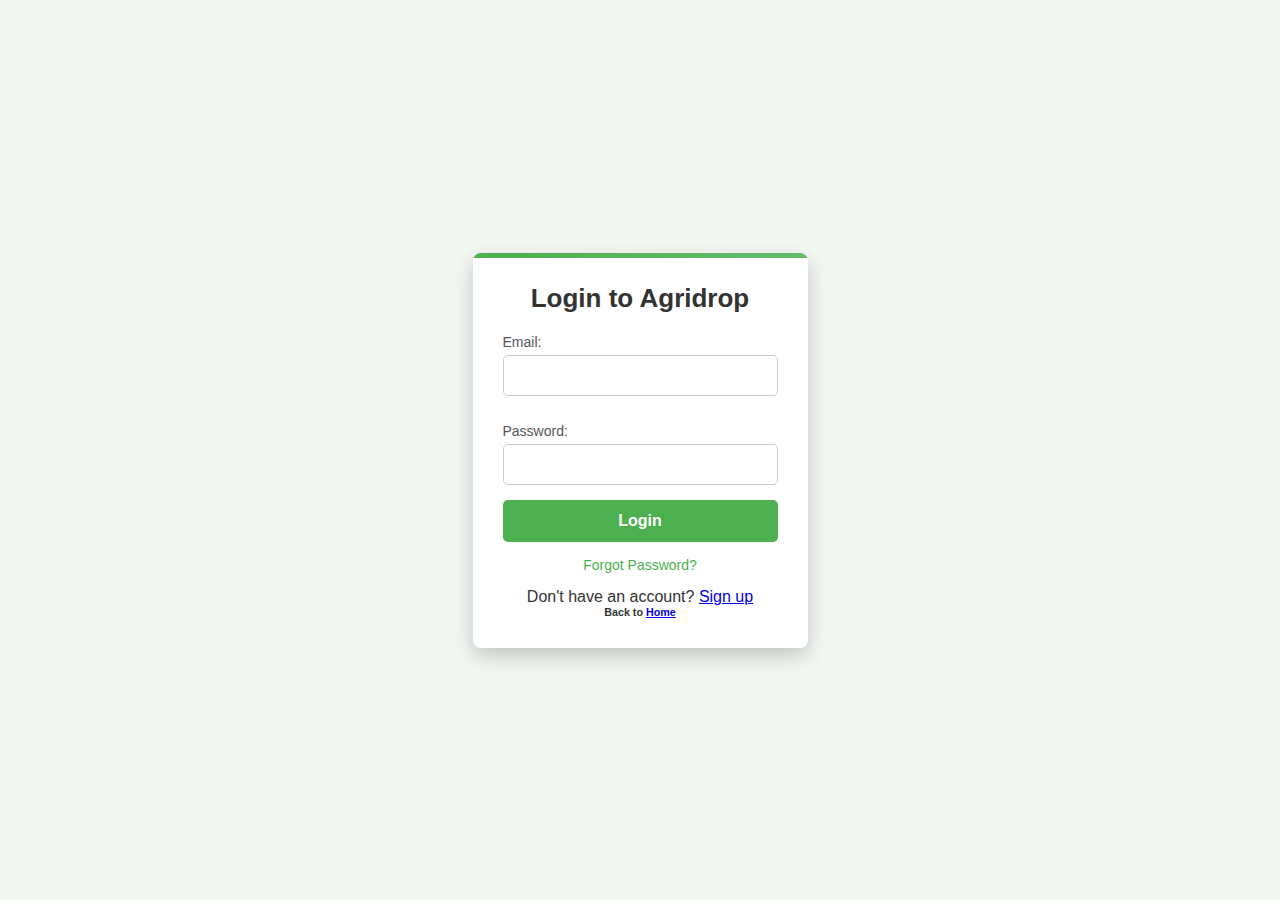
<file: login.html>
<!DOCTYPE html>
<html lang="en">
<head>
    <meta charset="UTF-8">
    <meta name="viewport" content="width=device-width, initial-scale=1.0">
    <title>Login - Agridrop</title>
    <link rel="stylesheet" href="login.css">
</head>
<body>
    <!-- Login Form Container -->
    <div class="form-container">
        <h2>Login to Agridrop</h2>
        <form>
            <label for="email">Email:</label>
            <input type="email" id="email" name="email" required>
            
            <label for="password">Password:</label>
            <input type="password" id="password" name="password" required>
            
            <button type="submit">Login</button>
            <a href="#" class="forgot-password">Forgot Password?</a>
        </form>
        <p>Don't have an account? <a href="signup.html">Sign up</a></p>
        <h6>Back to <a href="index.html">Home</a></h6>
    </div>

</body>
</html>
</file>
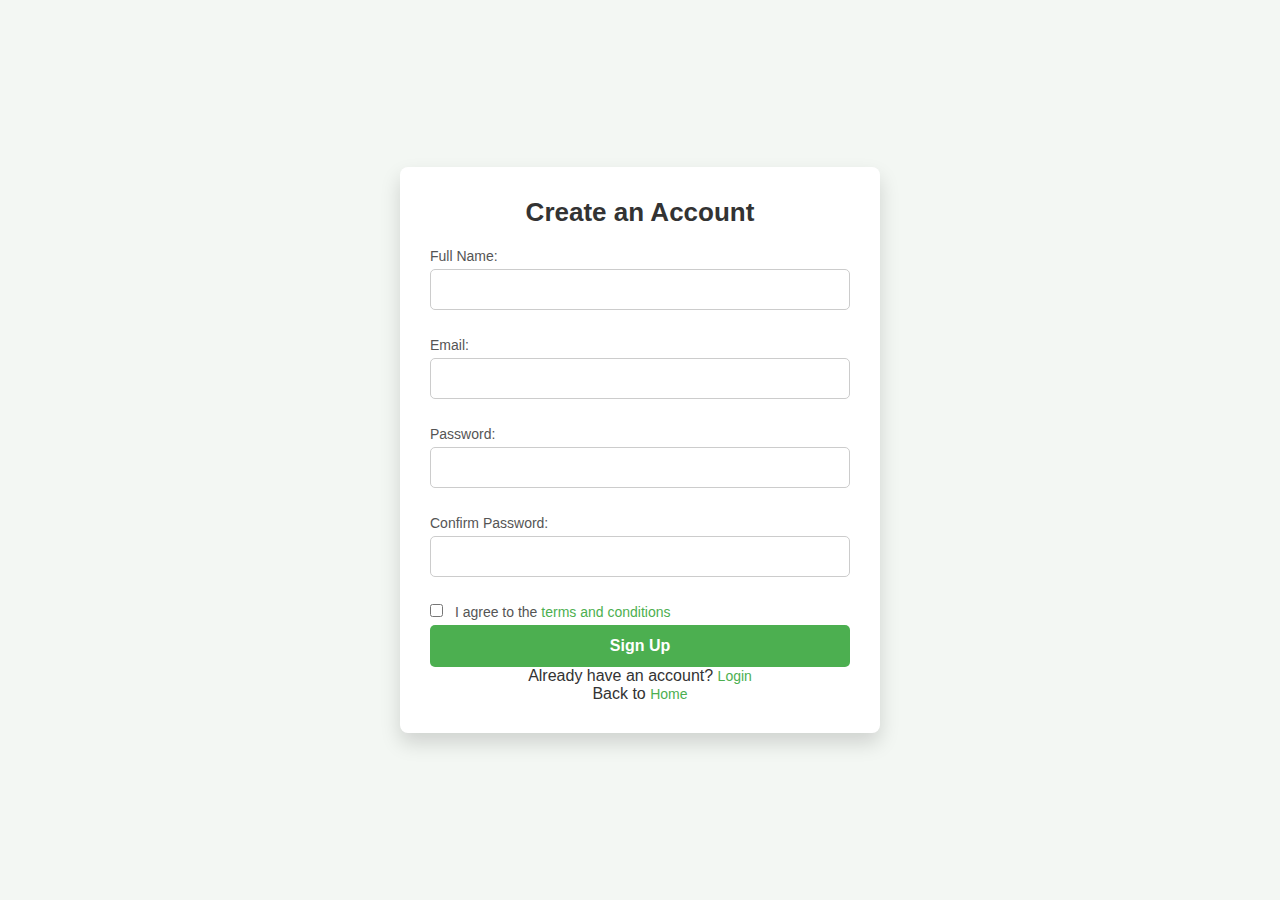
<file: signup.html>
<!DOCTYPE html>
<html lang="en">
<head>
    <meta charset="UTF-8">
    <meta name="viewport" content="width=device-width, initial-scale=1.0">
    <title>Sign Up - Agridrop</title>
    <link rel="stylesheet" href="signup.css">
</head>
<body>

    <!-- Sign-Up Form Container -->
    <div class="form-container">
        <h2>Create an Account</h2>
        <form>
            <label for="name">Full Name:</label>
            <input type="text" id="name" name="name" required>

            <label for="email">Email:</label>
            <input type="email" id="email" name="email" required>
            
            <label for="password">Password:</label>
            <input type="password" id="password" name="password" required>

            <label for="confirmPassword">Confirm Password:</label>
            <input type="password" id="confirmPassword" name="confirmPassword" required>

            <label>
                <input type="checkbox" required> I agree to the <a href="#">terms and conditions</a>
            </label>

            <button type="submit">Sign Up</button>
        </form>
        <p>Already have an account? <a href="login.html">Login</a></p>
        <p>Back to <a href="index.html">Home</a></p>

    </div>

</body>
</html>
</file>
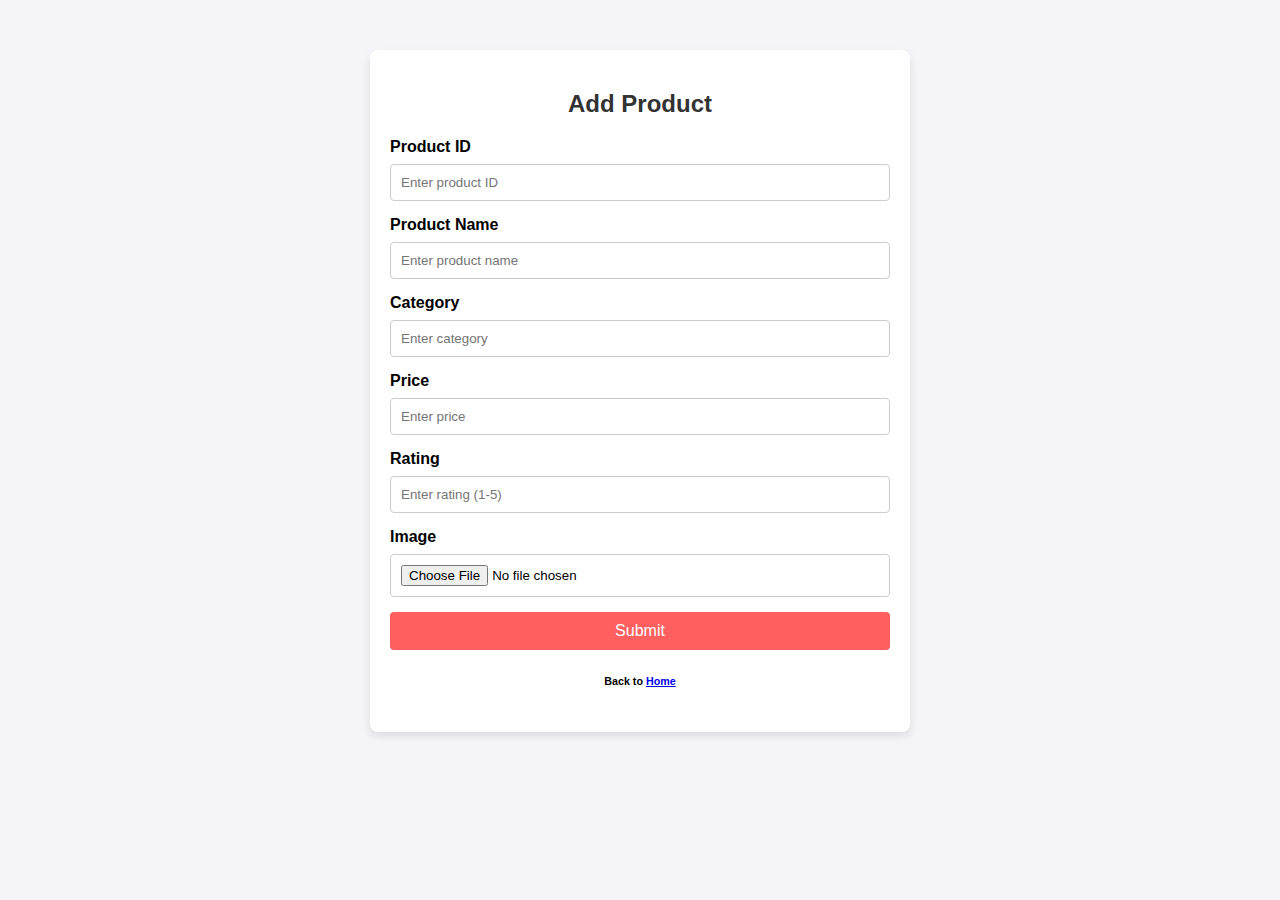
<file: Seller/addProduct.html>
<!DOCTYPE html>
<html lang="en">
<head>
    <meta charset="UTF-8">
    <meta name="viewport" content="width=device-width, initial-scale=1.0">
    <title>Add Product</title>
    <style>
        body {
            font-family: Arial, sans-serif;
            background-color: #f4f4f9;
            margin: 0;
            padding: 0;
        }

        .container {
            max-width: 500px;
            margin: 50px auto;
            background: #fff;
            padding: 20px;
            border-radius: 8px;
            box-shadow: 0 4px 8px rgba(0, 0, 0, 0.1);
        }

        h2 {
            text-align: center;
            color: #333;
        }

        label {
            display: block;
            margin-bottom: 8px;
            font-weight: bold;
        }

        input, select, textarea {
            width: 100%;
            padding: 10px;
            margin-bottom: 15px;
            border: 1px solid #ccc;
            border-radius: 4px;
            box-sizing: border-box;
        }

        .btn {
            display: block;
            width: 100%;
            padding: 10px;
            background: #ff5f5f;
            color: #fff;
            border: none;
            border-radius: 4px;
            cursor: pointer;
            text-align: center;
            font-size: 16px;
        }

        .btn:hover {
            background: #ff4242;
        }

        .add-actors {
            display: flex;
            justify-content: space-between;
            align-items: center;
        }

        .actor-list {
            margin: 10px 0;
            padding: 10px;
            background: #f9f9f9;
            border: 1px solid #ddd;
            border-radius: 4px;
        }
    </style>
</head>
<body>
    <div class="container">
        <h2>Add Product</h2>
        <form id="product-form">
            <label for="product-id">Product ID</label>
            <input type="text" id="product-id" placeholder="Enter product ID" required>

            <label for="product-name">Product Name</label>
            <input type="text" id="product-name" placeholder="Enter product name" required>

            <label for="category">Category</label>
            <input type="text" id="category" placeholder="Enter category" required>

            <label for="price">Price</label>
            <input type="number" id="price" placeholder="Enter price" required>

            <!-- <label for="release-date">Release Date</label>
            <input type="date" id="release-date" required> -->

            <!-- <div class="add-actors">
                <label for="tags">Tags</label>
                <button type="button" class="btn" id="add-tag-btn">Add</button>
            </div>
            <ul id="tag-list" class="actor-list"></ul> -->

            <label for="rating">Rating</label>
            <input type="number" id="rating" placeholder="Enter rating (1-5)" min="1" max="5" step="0.1" required>

            <label for="poster">Image</label>
            <input type="file" id="poster" accept="image/*">

            <button type="submit" class="btn">Submit</button>
            <h6 style="text-align: center;">Back to <a href="../index.html">Home</a></h6>

        </form>
    </div>

    <script>
        const form = document.getElementById("product-form");
        const tagBtn = document.getElementById("add-tag-btn");
        const tagList = document.getElementById("tag-list");

        // Handle adding tags
        // tagBtn.addEventListener("click", () => {
        //     const tag = prompt("Enter a tag:");
        //     if (tag) {
        //         const li = document.createElement("li");
        //         li.textContent = tag;
        //         li.style.marginBottom = "5px";
        //         li.addEventListener("click", () => {
        //             if (confirm("Remove this tag?")) {
        //                 li.remove();
        //             }
        //         });
        //         tagList.appendChild(li);
        //     }
        // });

        // Handle form submission
        form.addEventListener("submit", (e) => {
            e.preventDefault();

            const productData = {
                id: document.getElementById("product-id").value,
                name: document.getElementById("product-name").value,
                category: document.getElementById("category").value,
                price: document.getElementById("price").value,
                rating: document.getElementById("rating").value,
                image: document.getElementById("poster").files[0]?.name || "No image uploaded",
            };

            console.log("Product added:", productData);
            alert("Product successfully added!");
            form.reset();
            tagList.innerHTML = ""; // Clear tag list
        });
    </script>
</body>
</html>
</file>
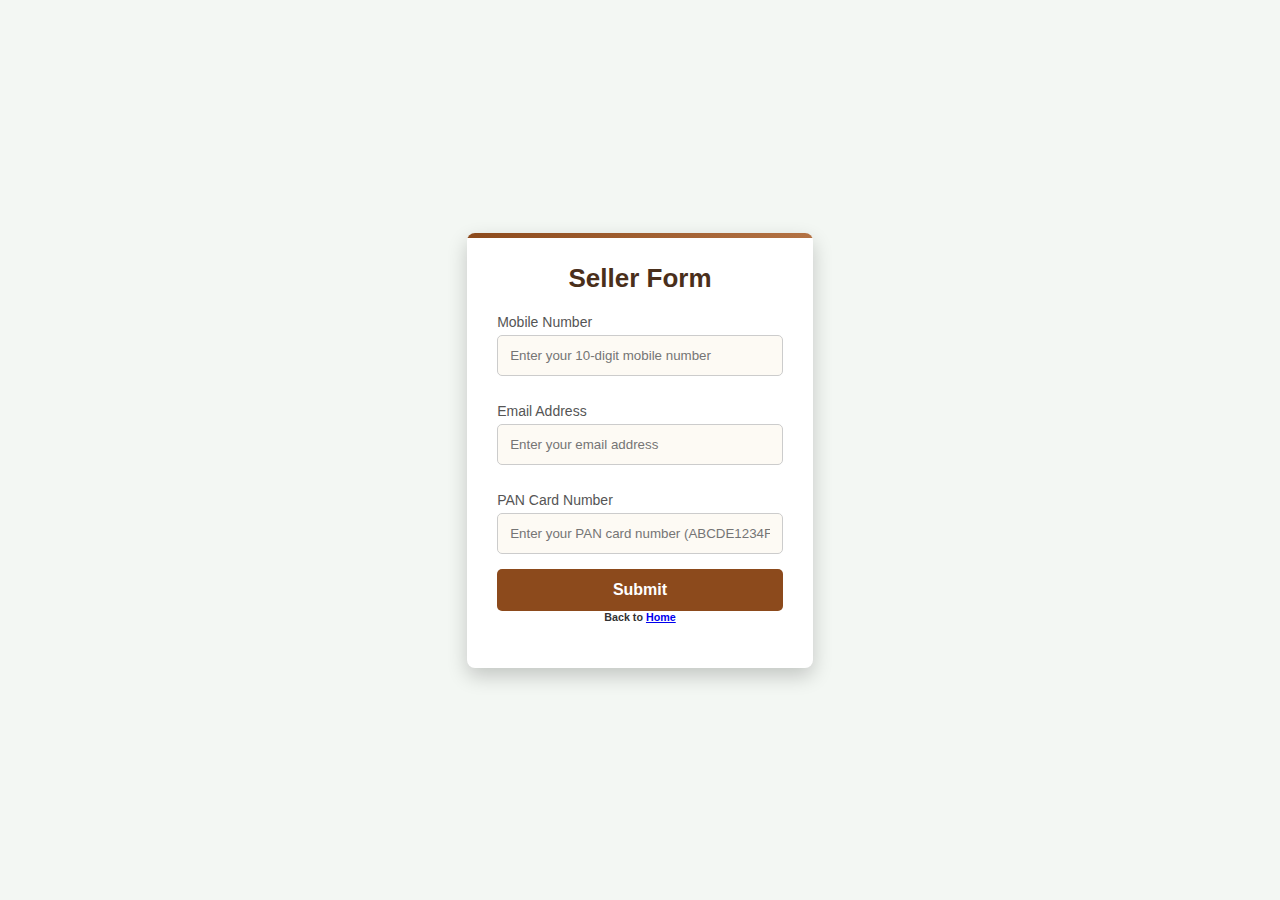
<file: Seller/seller.html>
<!DOCTYPE html>
<html lang="en">
<head>
    <meta charset="UTF-8">
    <meta name="viewport" content="width=device-width, initial-scale=1.0">
    <title>Became a Seller</title>
    <link rel="stylesheet" href="seller.css">

</head>
<body>
    <div class="form-container">
        <h1>Seller Form</h1>
        <form id="bioWasteForm">
            <label for="mobileNumber">Mobile Number</label>
            <input type="tel" id="mobileNumber" name="mobileNumber" placeholder="Enter your 10-digit mobile number" required>
            
            <label for="email">Email Address</label>
            <input type="email" id="email" name="email" placeholder="Enter your email address" required>
            
            <label for="panCard">PAN Card Number</label>
            <input type="text" id="panCard" name="panCard" placeholder="Enter your PAN card number (ABCDE1234F)" required>

            <button type="submit">Submit</button>
            
            <h6>Back to <a href="../index.html">Home</a></h6>
        </form>
        <p id="message"></p>
    </div>
</body>
</html>
</file>
<file: login.css>
/* General Styling */
* {
    margin: 0;
    padding: 0;
    box-sizing: border-box;
}

body {
    font-family: 'Arial', sans-serif;
    background-color: #f3f7f3;
    color: #333;
    display: flex;
    justify-content: center;
    align-items: center;
    min-height: 100vh;
    background-attachment: fixed;
}
/* Form Container */
.form-container {
    max-width: 400px;
    margin: 40px auto;
    padding: 30px;
    background-color: #fff;
    box-shadow: 0 8px 20px rgba(0, 0, 0, 0.2);
    border-radius: 8px;
    text-align: center;
    animation: slideIn 0.8s ease;
    position: relative;
    overflow: hidden;
}

.form-container::before {
    content: "";
    position: absolute;
    top: 0;
    left: 0;
    right: 0;
    height: 5px;
    background: linear-gradient(to right, #4CAF50, #66bb6a);
    animation: loadingBar 2s ease infinite;
}

.form-container h2 {
    font-size: 26px;
    margin-bottom: 20px;
    color: #333;
    font-weight: bold;
}

.form-container label {
    display: block;
    text-align: left;
    margin: 12px 0 5px;
    font-size: 14px;
    color: #555;
}

/* Input Fields */
.form-container input[type="email"],
.form-container input[type="password"] {
    width: 100%;
    padding: 12px;
    margin-bottom: 15px;
    border: 1px solid #ccc;
    border-radius: 5px;
    outline: none;
    transition: border-color 0.3s ease, box-shadow 0.3s ease;
}

.form-container input[type="email"]:focus,
.form-container input[type="password"]:focus {
    border-color: #4CAF50;
    box-shadow: 0 0 8px rgba(76, 175, 80, 0.2);
}

/* Button Styling */
.form-container button {
    width: 100%;
    padding: 12px;
    background-color: #4CAF50;
    color: white;
    border: none;
    border-radius: 5px;
    cursor: pointer;
    font-size: 16px;
    font-weight: bold;
    transition: background-color 0.3s ease, transform 0.2s ease;
}

.form-container button:hover {
    background-color: #45a049;
    transform: scale(1.03);
}

/* Forgot Password Link */
.form-container .forgot-password {
    display: block;
    margin: 15px 0;
    color: #4CAF50;
    text-decoration: none;
    font-size: 14px;
    transition: color 0.3s ease;
}

.form-container .forgot-password:hover {
    color: #2e7d32;
}

/* Animations */
@keyframes slideIn {
    from {
        opacity: 0;
        transform: translateY(20px);
    }
    to {
        opacity: 1;
        transform: translateY(0);
    }
}

@keyframes loadingBar {
    0% {
        width: 0;
    }
    50% {
        width: 100%;
    }
    100% {
        width: 0;
    }
}
</file>
<file: signup.css>
/* General Styling */
* {
    margin: 0;
    padding: 0;
    box-sizing: border-box;
}

body {
    font-family: Arial, sans-serif;
    background-color: #f3f7f3;
    color: #333;
    display: flex;
    justify-content: center;
    align-items: center;
    min-height: 100vh;
}

/* Form Container */
.form-container {
    min-width: 30rem;
    margin: 40px auto;
    padding: 30px;
    background-color: #ffffff;
    box-shadow: 0 10px 20px rgba(0, 0, 0, 0.15);
    border-radius: 8px;
    text-align: center;
    animation: slideIn 0.8s ease;
    position: relative;
}

.form-container h2 {
    font-size: 26px;
    margin-bottom: 20px;
    color: #333;
    font-weight: bold;
}

.form-container label {
    display: block;
    text-align: left;
    margin: 12px 0 5px;
    font-size: 14px;
    color: #555;
}

/* Input Fields */
.form-container input[type="text"],
.form-container input[type="email"],
.form-container input[type="password"] {
    width: 100%;
    padding: 12px;
    margin-bottom: 15px;
    border: 1px solid #ccc;
    border-radius: 5px;
    outline: none;
    transition: border-color 0.3s ease, box-shadow 0.3s ease;
}

.form-container input[type="text"]:focus,
.form-container input[type="email"]:focus,
.form-container input[type="password"]:focus {
    border-color: #4CAF50;
    box-shadow: 0 0 8px rgba(76, 175, 80, 0.2);
}

/* Checkbox */
.form-container input[type="checkbox"] {
    margin-right: 8px;
}

/* Button Styling */
.form-container button {
    width: 100%;
    padding: 12px;
    background-color: #4CAF50;
    color: white;
    border: none;
    border-radius: 5px;
    cursor: pointer;
    font-size: 16px;
    font-weight: bold;
    transition: background-color 0.3s ease, transform 0.2s ease;
}

.form-container button:hover {
    background-color: #45a049;
    transform: scale(1.03);
}

/* Link Styling */
.form-container a {
    color: #4CAF50;
    text-decoration: none;
    font-size: 14px;
    transition: color 0.3s ease;
}

.form-container a:hover {
    color: #2e7d32;
}

/* Animations */
@keyframes slideIn {
    from {
        opacity: 0;
        transform: translateY(20px);
    }
    to {
        opacity: 1;
        transform: translateY(0);
    }
}
</file>
<file: Seller/seller.css>
/* General Styling */
* {
    margin: 0;
    padding: 0;
    box-sizing: border-box;
}

body {
    font-family: 'Arial', sans-serif;
    background-color: #f3f7f3; /* Soft earthy green background */
    color: #333; /* Neutral text color */
    display: flex;
    justify-content: center;
    align-items: center;
    min-height: 100vh;
    background-attachment: fixed;
}

/* Form Container */
.form-container {
    max-width: 400px;
    margin: 40px auto;
    padding: 30px;
    background-color: #fff; /* Clean white background */
    box-shadow: 0 8px 20px rgba(0, 0, 0, 0.2); /* Elevated appearance */
    border-radius: 8px;
    text-align: center;
    animation: slideIn 0.8s ease;
    position: relative;
    overflow: hidden;
}

.form-container::before {
    content: "";
    position: absolute;
    top: 0;
    left: 0;
    right: 0;
    height: 5px;
    background: linear-gradient(to right, #8c4a1c, #b37244); /* Earthy gradient */
    animation: loadingBar 2s ease infinite;
}

.form-container h1 {
    font-size: 26px;
    margin-bottom: 20px;
    color: #4a2f1b; /* Earthy brown */
    font-weight: bold;
}

/* Labels */
.form-container label {
    display: block;
    text-align: left;
    margin: 12px 0 5px;
    font-size: 14px;
    color: #555; /* Neutral text color */
}

/* Input Fields */
.form-container input[type="tel"],
.form-container input[type="email"],
.form-container input[type="text"] {
    width: 100%;
    padding: 12px;
    margin-bottom: 15px;
    border: 1px solid #ccc; /* Subtle borders */
    border-radius: 5px;
    outline: none;
    transition: border-color 0.3s ease, box-shadow 0.3s ease;
    background-color: #fdfaf4; /* Light beige for input background */
}

.form-container input[type="tel"]:focus,
.form-container input[type="email"]:focus,
.form-container input[type="text"]:focus {
    border-color: #8c4a1c; /* Earthy brown focus color */
    box-shadow: 0 0 8px rgba(140, 74, 28, 0.2);
}

/* Button Styling */
.form-container button {
    width: 100%;
    padding: 12px;
    background-color: #8c4a1c; /* Earthy brown */
    color: white;
    border: none;
    border-radius: 5px;
    cursor: pointer;
    font-size: 16px;
    font-weight: bold;
    transition: background-color 0.3s ease, transform 0.2s ease;
}

.form-container button:hover {
    background-color: #7a3f17; /* Darker earthy brown */
    transform: scale(1.03);
}

/* Message Styling */
#message {
    margin-top: 15px;
    font-size: 14px;
    text-align: center;
    color: #8c4a1c; /* Matches form theme */
}

/* Animations */
@keyframes slideIn {
    from {
        opacity: 0;
        transform: translateY(20px);
    }
    to {
        opacity: 1;
        transform: translateY(0);
    }
}

@keyframes loadingBar {
    0% {
        width: 0;
    }
    50% {
        width: 100%;
    }
    100% {
        width: 0;
    }
}
</file>
